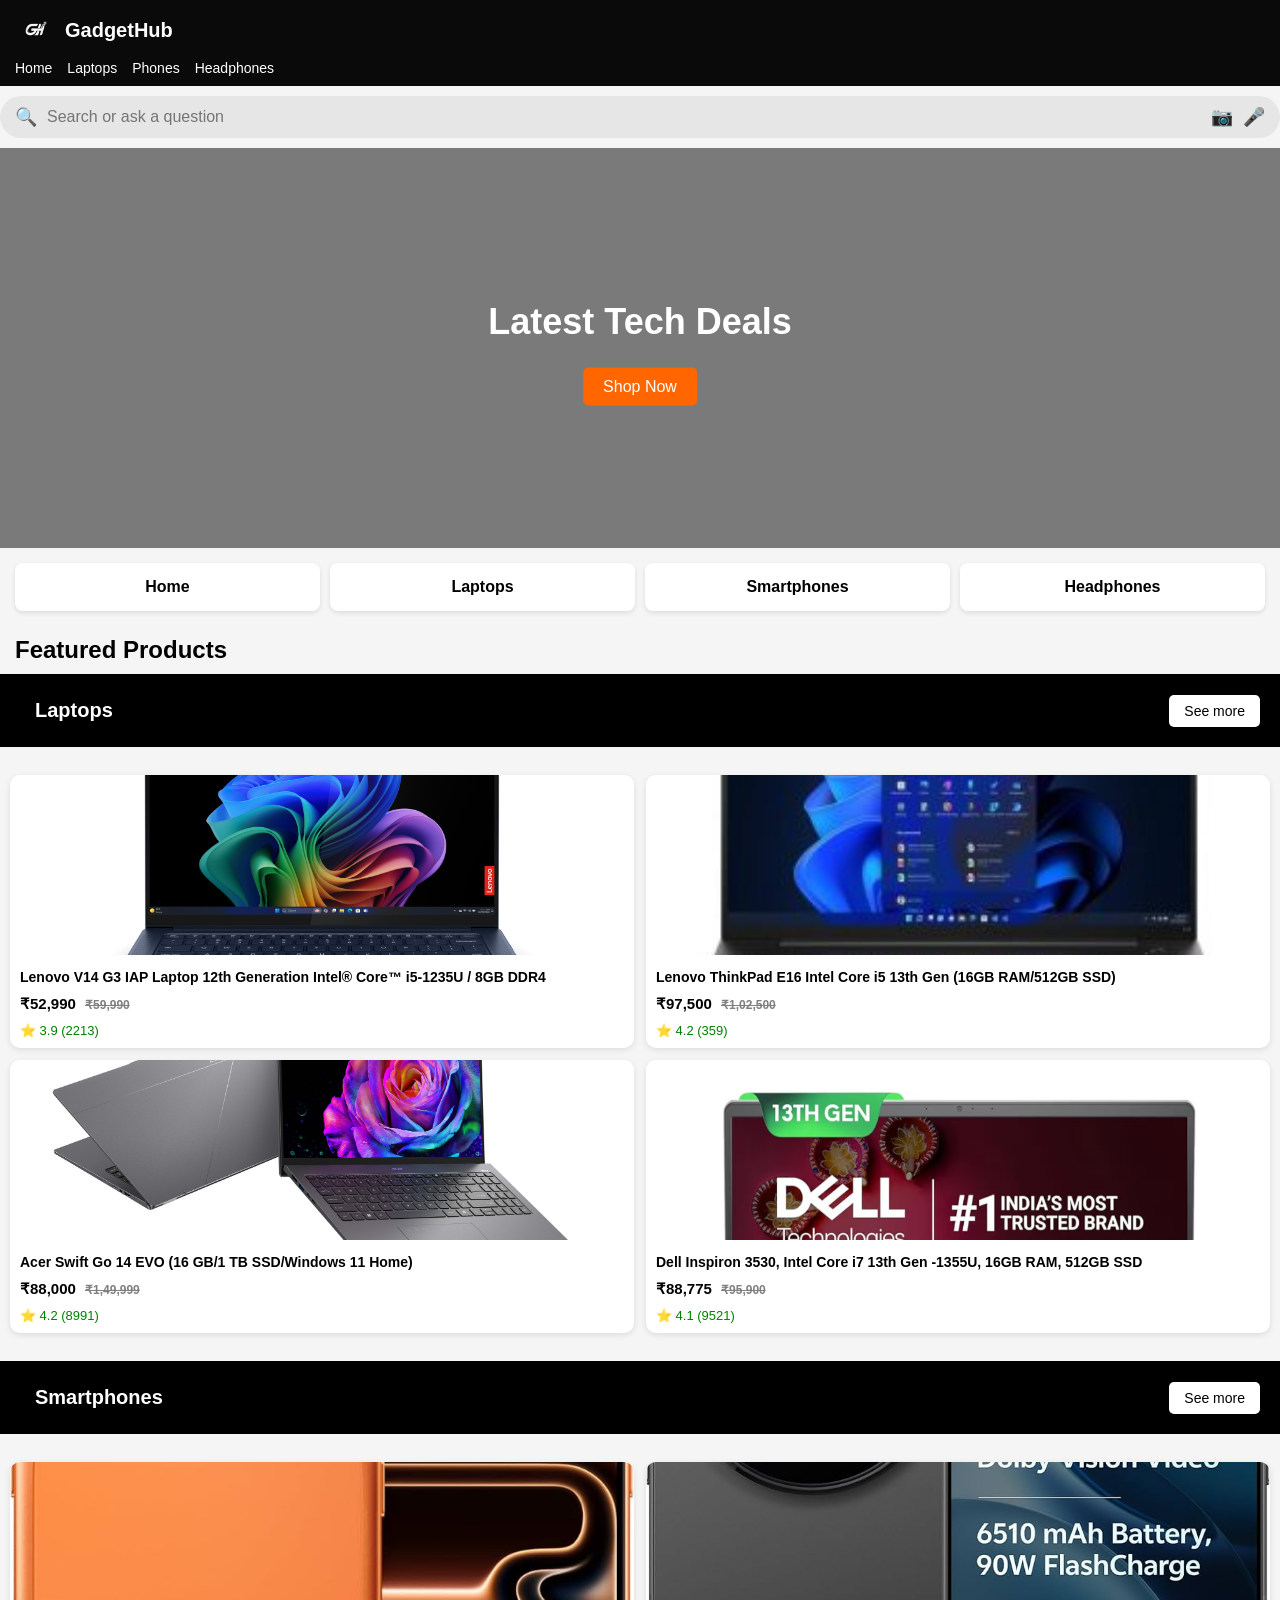
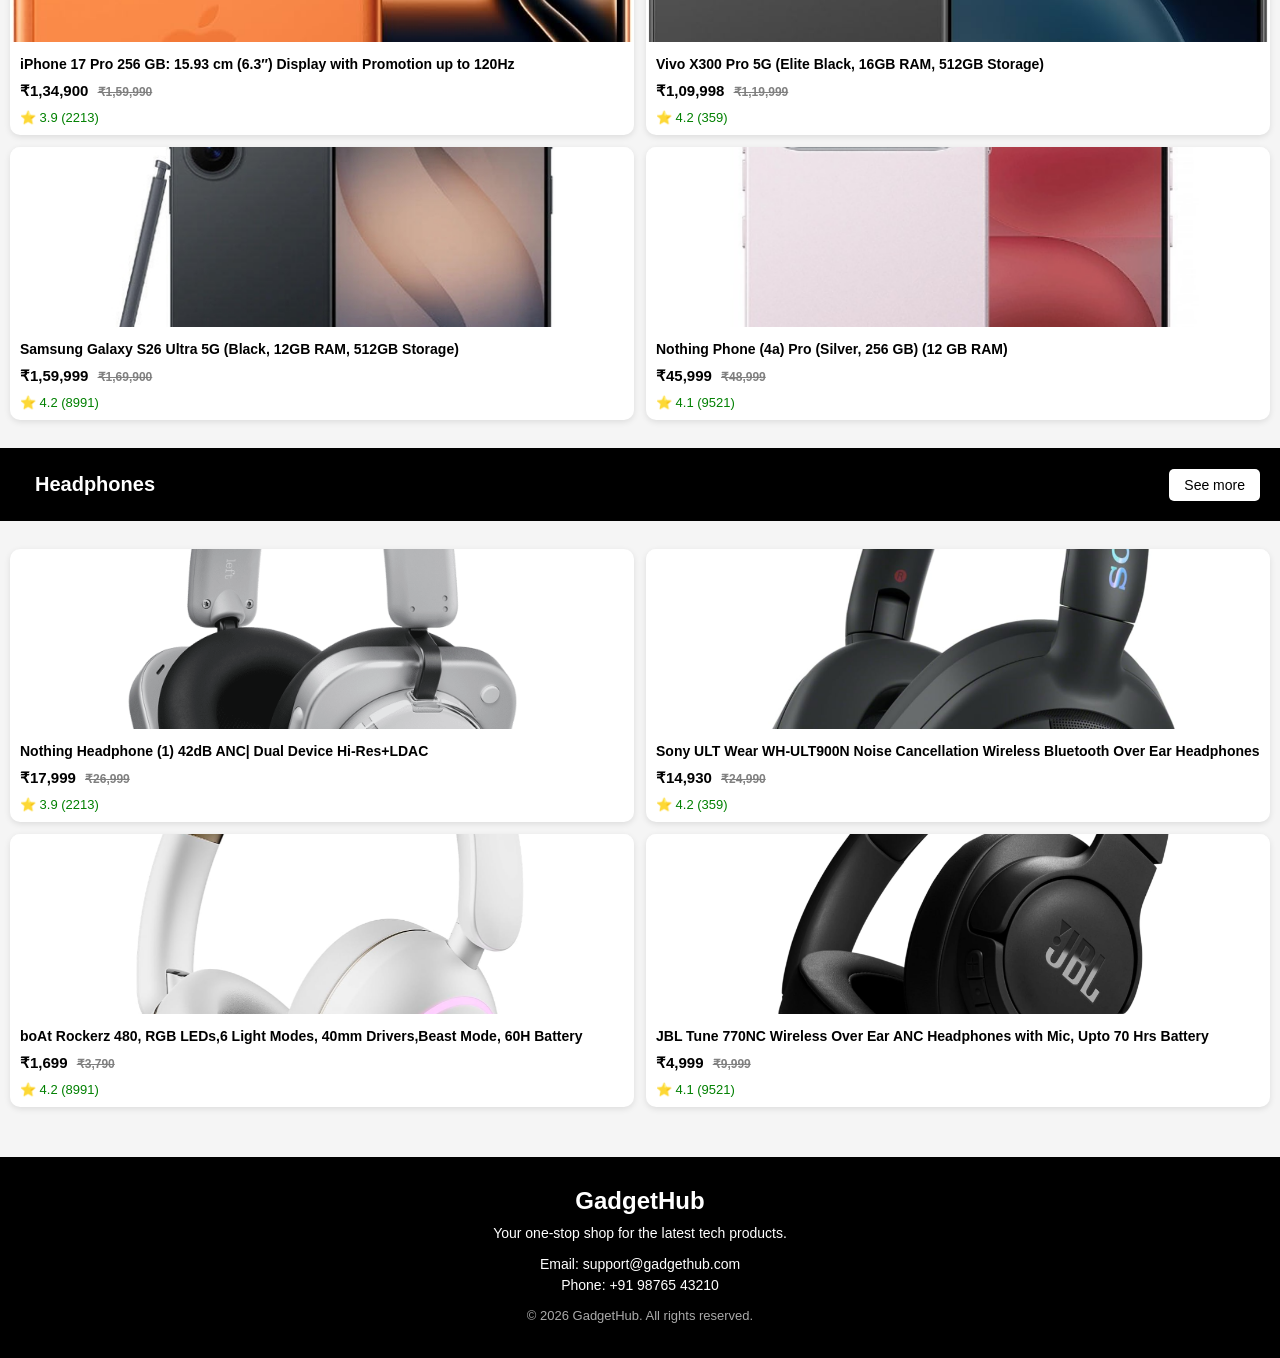
<file: index.html>
<!DOCTYPE html>
<html>
  <head>
    <meta charset="UTF-8">
    <meta name="viewpoint" content="width=device-width, initial-scale=1.0">
    <title>GadgetHub</title>
    <link rel="stylesheet" href="style.css">
  </head>
  <body>
  <header class="navbar">
    <div class="top-bar">
      <img src="images/logo.png" alt="logo">
      <h1>GadgetHub</h1>
    </div>
    <nav>
      <a href="index.html">Home</a>
      <a href="Lap.html">Laptops</a>
      <a href="Phones.html">Phones</a>
      <a href="hphones.html">Headphones</a>
    </nav>
  </header>
  <div class="search-wrapper">
    <div class="search-bar">
      <span class="icon">🔍</span>
      <input type="text" placeholder="Search or ask a question">
      <span class="icon">📷</span>
      <span class="icon">🎤</span>
    </div>
  </div>
  
  <section class="hero">
    <div class="slide"></div>
    <div class="slide"></div>
    <div class="slide"></div>
    <div class="slide"></div>
    <div class="slide"></div>
    <div class="slide"></div>
    <div class="slide"></div>
    <div class="slide"></div>
    <div class="slide"></div>

    <div class="hero-content">
      <h2>Latest Tech Deals</h2>
      <a href="products.html" class="btn">Shop Now</a>
    </div>
  </section>
  
  <section class="categories">
    <a href="index.html" class="card">Home</a>
    <a href="Lap.html" class="card">Laptops</a>
    <a href="Phones.html" class="card">Smartphones</a>
    <a href="hphones.html" class="card">Headphones</a>
  </section>
  
  <section class="sub_head">
    <h2>Featured Products</h2>
  </section>
  <section class="lap">
    <h3>Laptops</h3>
    <a href="Lap.html" class="see_more">See more</a>
  </section>
  <br>
  <div class="container">
    <a href="https://amzn.in/d/0fjQH7ly" class="card">
      <img src="images/lap1.png" alt="">
      <h3>Lenovo V14 G3 IAP Laptop 12th Generation Intel® Core™ i5-1235U / 8GB DDR4</h3>
      <p class="price">₹52,990 <span>₹59,990</span></p>
      <p class="rating">⭐ 3.9 (2213)</p>
    </a>

    <a href="https://amzn.in/d/07Qsqefi" class="card">
      <img src="images/lap2.jpg" alt="">
      <h3>Lenovo ThinkPad E16 Intel Core i5 13th Gen (16GB RAM/512GB SSD)</h3>
      <p class="price">₹97,500 <span>₹1,02,500</span></p>
      <p class="rating">⭐ 4.2 (359)</p>
    </a>

    <a href="https://dl.flipkart.com/s/!FYLQqNNNN" class="card">
      <img src="images/lap3.jpg" alt="">
      <h3>Acer Swift Go 14 EVO (16 GB/1 TB SSD/Windows 11 Home)</h3>
      <p class="price">₹88,000 <span>₹1,49,999</span></p>
      <p class="rating">⭐ 4.2 (8991)</p>
    </a>

    <a href="https://amzn.in/d/0hh07YW2" class="card">
      <img src="images/l1.png" alt="">
      <h3>Dell Inspiron 3530, Intel Core i7 13th Gen -1355U, 16GB RAM, 512GB SSD</h3>
      <p class="price">₹88,775 <span>₹95,900</span></p>
      <p class="rating">⭐ 4.1 (9521)</p>
    </a>

  </div>
  <br>
  <section class="phones">
    <h3>Smartphones</h3>
    <a href="Phones.html" class="see_more">See more</a>
  </section>
  <br>
  <div class="container">
    <a href="https://amzn.in/d/0elhKHAE" class="card">
      <img src="images/p2.jpg" alt="">
      <h3>iPhone 17 Pro 256 GB: 15.93 cm (6.3″) Display with Promotion up to 120Hz</h3>
      <p class="price">₹1,34,900 <span>₹1,59,990</span></p>
      <p class="rating">⭐ 3.9 (2213)</p>
    </a>

    <a href="https://amzn.in/d/0eO0C9sh" class="card">
      <img src="images/p1.jpg" alt="">
      <h3>Vivo X300 Pro 5G (Elite Black, 16GB RAM, 512GB Storage)</h3>
      <p class="price">₹1,09,998 <span>₹1,19,999</span></p>
      <p class="rating">⭐ 4.2 (359)</p>
    </a>

    <a href="https://amzn.in/d/0fQ9AL16" class="card">
      <img src="images/p3.jpeg" alt="">
      <h3>Samsung Galaxy S26 Ultra 5G (Black, 12GB RAM, 512GB Storage) </h3>
      <p class="price">₹1,59,999 <span>₹1,69,900</span></p>
      <p class="rating">⭐ 4.2 (8991)</p>
    </a>

    <a href="https://dl.flipkart.com/s/TOg7IIuuuN" class="card">
      <img src="images/p4.png" alt="">
      <h3>Nothing Phone (4a) Pro (Silver, 256 GB) (12 GB RAM)</h3>
      <p class="price">₹45,999 <span>₹48,999</span></p>
      <p class="rating">⭐ 4.1 (9521)</p>
    </a>

  </div>
  <br>
  <section class="headphones">
    <h3>Headphones</h3>
    <a href="hphones.html" class="see_more">See more</a>
  </section>
  <br>
  <div class="container">
    <a href="https://dl.flipkart.com/s/InLp1YNNNN" class="card">
      <img src="images/h1.png" alt="">
      <h3>Nothing Headphone (1) 42dB ANC| Dual Device Hi-Res+LDAC</h3>
      <p class="price">₹17,999 <span>₹26,999</span></p>
      <p class="rating">⭐ 3.9 (2213)</p>
    </a>

    <a href="https://amzn.in/d/0iYgbrPZ" class="card">
      <img src="images/h2.png" alt="">
      <h3>Sony ULT Wear WH-ULT900N Noise Cancellation Wireless Bluetooth Over Ear Headphones </h3>
      <p class="price">₹14,930 <span>₹24,990</span></p>
      <p class="rating">⭐ 4.2 (359)</p>
    </a>

    <a href="https://amzn.in/d/00sa8qSG" class="card">
      <img src="images/h3.png" alt="">
      <h3>boAt Rockerz 480, RGB LEDs,6 Light Modes, 40mm Drivers,Beast Mode, 60H Battery</h3>
      <p class="price">₹1,699 <span>₹3,790</span></p>
      <p class="rating">⭐ 4.2 (8991)</p>
    </a>

    <a href="https://amzn.in/d/0ebWjvim" class="card">
      <img src="images/h4.png" alt="">
      <h3>JBL Tune 770NC Wireless Over Ear ANC Headphones with Mic, Upto 70 Hrs Battery</h3>
      <p class="price">₹4,999 <span>₹9,999</span></p>
      <p class="rating">⭐ 4.1 (9521)</p>
    </a>

  </div>
  
    <footer class="footer">
      <div class="footer-content">
        <h2>GadgetHub</h2>
        <p>Your one-stop shop for the latest tech products.</p>

        <div class="contact">
          <p>Email: support@gadgethub.com</p>
          <p>Phone: +91 98765 43210</p>
        </div>

        <p class="copyright">© 2026 GadgetHub. All rights reserved.
        </p>
      </div>
    </footer>
  
  </body>
  
</html>
</file>
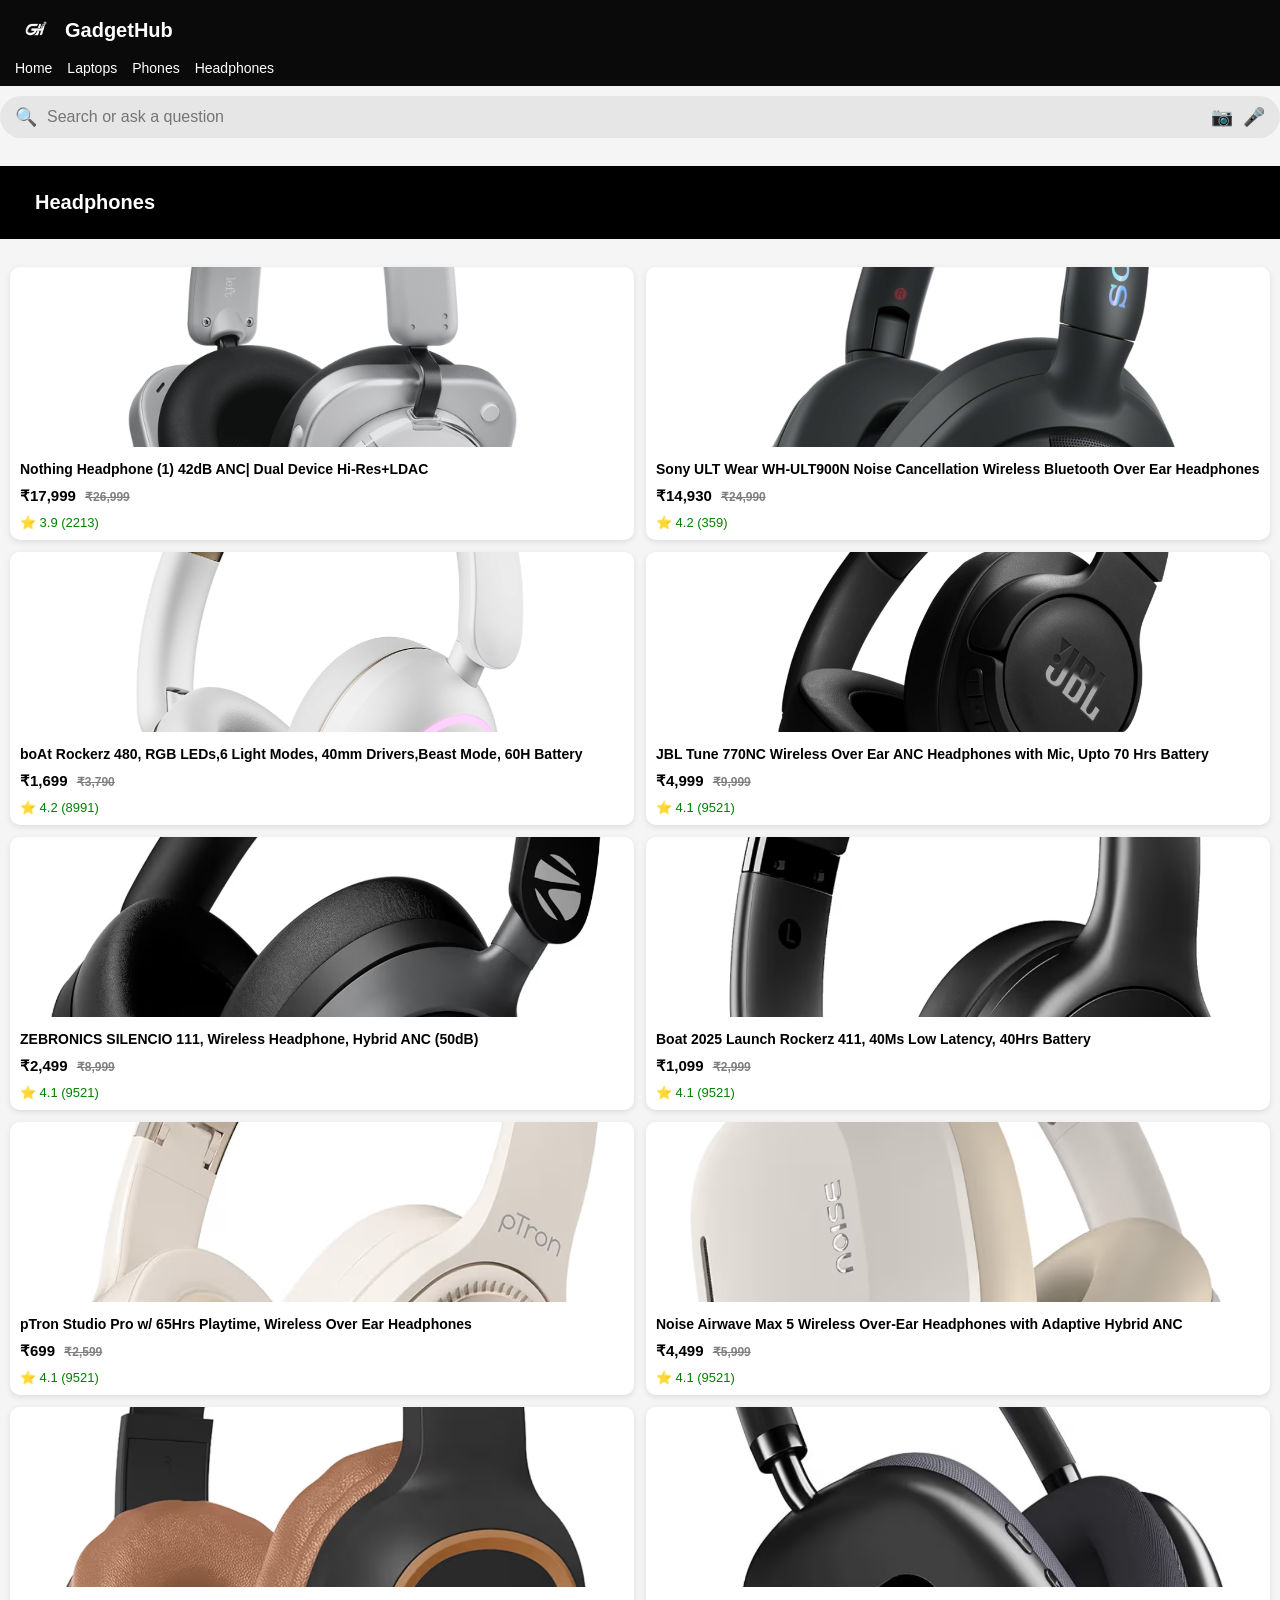
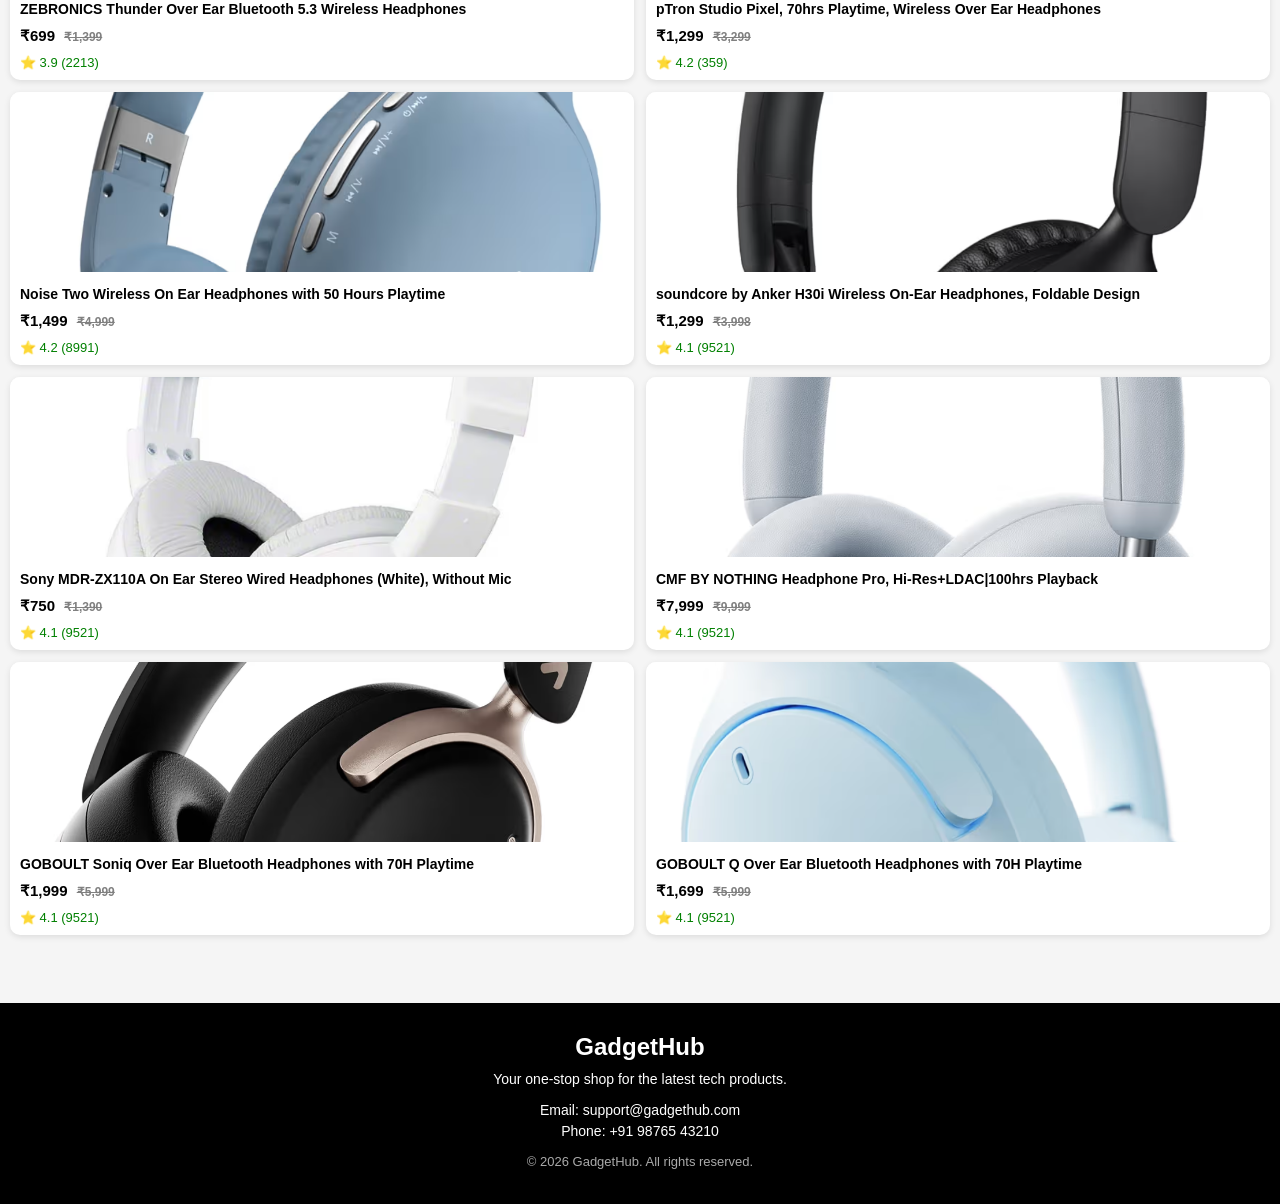
<file: hphones.html>
<!DOCTYPE html>
<html>
  <head>
    <meta charset="UTF-8">
    <meta name="viewpoint" content="width=device-width, initial-scale=1.0">
    <title>GadgetHub</title>
    <link rel="stylesheet" href="style.css">
  </head>
  <body>
  <header class="navbar">
    <div class="top-bar">
      <img src="images/logo.png" alt="logo">
      <h1>GadgetHub</h1>
    </div>
    <nav>
      <a href="index.html">Home</a>
      <a href="Lap.html">Laptops</a>
      <a href="Phones.html">Phones</a>
      <a href="hphones.html">Headphones</a>
    </nav>
  </header>
  <div class="search-wrapper">
    <div class="search-bar">
      <span class="icon">🔍</span>
      <input type="text" placeholder="Search or ask a question">
      <span class="icon">📷</span>
      <span class="icon">🎤</span>
    </div>
  </div>
  <br>
  <section class="lap">
    <h3>Headphones</h3>
  </section>
  <br>
  <div class="container">
    <a href="https://dl.flipkart.com/s/InLp1YNNNN" class="card">
      <img src="images/h1.png" alt="">
      <h3>Nothing Headphone (1) 42dB ANC| Dual Device Hi-Res+LDAC</h3>
      <p class="price">₹17,999 <span>₹26,999</span></p>
      <p class="rating">⭐ 3.9 (2213)</p>
    </a>

    <a href="https://amzn.in/d/0iYgbrPZ" class="card">
      <img src="images/h2.png" alt="">
      <h3>Sony ULT Wear WH-ULT900N Noise Cancellation Wireless Bluetooth Over Ear Headphones </h3>
      <p class="price">₹14,930 <span>₹24,990</span></p>
      <p class="rating">⭐ 4.2 (359)</p>
    </a>

    <a href="https://amzn.in/d/00sa8qSG" class="card">
      <img src="images/h3.png" alt="">
      <h3>boAt Rockerz 480, RGB LEDs,6 Light Modes, 40mm Drivers,Beast Mode, 60H Battery</h3>
      <p class="price">₹1,699 <span>₹3,790</span></p>
      <p class="rating">⭐ 4.2 (8991)</p>
    </a>

    <a href="https://amzn.in/d/0ebWjvim" class="card">
      <img src="images/h4.png" alt="">
      <h3>JBL Tune 770NC Wireless Over Ear ANC Headphones with Mic, Upto 70 Hrs Battery</h3>
      <p class="price">₹4,999 <span>₹9,999</span></p>
      <p class="rating">⭐ 4.1 (9521)</p>
    </a>
    
    <a href="https://amzn.in/d/0aN2cgRt" class="card">
      <img src="images/h5.png" alt="">
      <h3>ZEBRONICS SILENCIO 111, Wireless Headphone, Hybrid ANC (50dB)</h3>
      <p class="price">₹2,499 <span>₹8,999</span></p>
      <p class="rating">⭐ 4.1 (9521)</p>
    </a>
    
    <a href="https://amzn.in/d/0ee79Uye" class="card">
      <img src="images/h6.png" alt="">
      <h3>Boat 2025 Launch Rockerz 411, 40Ms Low Latency, 40Hrs Battery</h3>
      <p class="price">₹1,099 <span>₹2,999</span></p>
      <p class="rating">⭐ 4.1 (9521)</p>
    </a>
    
    <a href="https://amzn.in/d/0f0lTDDI" class="card">
      <img src="images/h7.png" alt="">
      <h3>pTron Studio Pro w/ 65Hrs Playtime, Wireless Over Ear Headphones</h3>
      <p class="price">₹699 <span>₹2,599</span></p>
      <p class="rating">⭐ 4.1 (9521)</p>
    </a>
    
    <a href="https://amzn.in/d/0imuKUgX" class="card">
      <img src="images/h8.png" alt="">
      <h3>Noise Airwave Max 5 Wireless Over-Ear Headphones with Adaptive Hybrid ANC</h3>
      <p class="price">₹4,499 <span>₹5,999</span></p>
      <p class="rating">⭐ 4.1 (9521)</p>
    </a>
    
    <a href="https://amzn.in/d/0j7NkLdL" class="card">
      <img src="images/h9.png" alt="">
      <h3>ZEBRONICS Thunder Over Ear Bluetooth 5.3 Wireless Headphones </h3>
      <p class="price">₹699 <span>₹1,399</span></p>
      <p class="rating">⭐ 3.9 (2213)</p>
    </a>

    <a href="https://amzn.in/d/03QUDl3s" class="card">
      <img src="images/h10.png" alt="">
      <h3>pTron Studio Pixel, 70hrs Playtime, Wireless Over Ear Headphones</h3>
      <p class="price">₹1,299 <span>₹3,299</span></p>
      <p class="rating">⭐ 4.2 (359)</p>
    </a>

    <a href="https://amzn.in/d/09NGCe3c" class="card">
      <img src="images/h11.png" alt="">
      <h3>Noise Two Wireless On Ear Headphones with 50 Hours Playtime</h3>
      <p class="price">₹1,499 <span>₹4,999</span></p>
      <p class="rating">⭐ 4.2 (8991)</p>
    </a>

    <a href="https://amzn.in/d/09EQmXiZ" class="card">
      <img src="images/h12.png" alt="">
      <h3>soundcore by Anker H30i Wireless On-Ear Headphones, Foldable Design</h3>
      <p class="price">₹1,299 <span>₹3,998</span></p>
      <p class="rating">⭐ 4.1 (9521)</p>
    </a>
    
    <a href="https://amzn.in/d/04qWmv3U" class="card">
      <img src="images/h13.png" alt="">
      <h3>Sony MDR-ZX110A On Ear Stereo Wired Headphones (White), Without Mic</h3>
      <p class="price">₹750 <span>₹1,390</span></p>
      <p class="rating">⭐ 4.1 (9521)</p>
    </a>
    
    <a href="https://amzn.in/d/01koR1TC" class="card">
      <img src="images/h14.png" alt="">
      <h3>CMF BY NOTHING Headphone Pro, Hi-Res+LDAC|100hrs Playback</h3>
      <p class="price">₹7,999 <span>₹9,999</span></p>
      <p class="rating">⭐ 4.1 (9521)</p>
    </a>
    
    <a href="https://amzn.in/d/0aGpU3lr" class="card">
      <img src="images/h15.png" alt="">
      <h3>GOBOULT Soniq Over Ear Bluetooth Headphones with 70H Playtime</h3>
      <p class="price">₹1,999 <span>₹5,999</span></p>
      <p class="rating">⭐ 4.1 (9521)</p>
    </a>
    
    <a href="https://amzn.in/d/07O27MwJ" class="card">
      <img src="images/h16.png" alt="">
      <h3>GOBOULT Q Over Ear Bluetooth Headphones with 70H Playtime</h3>
      <p class="price">₹1,699 <span>₹5,999</span></p>
      <p class="rating">⭐ 4.1 (9521)</p>
    </a>

  </div>
  <br>
  
  <footer class="footer">
    <div class="footer-content">
      <h2>GadgetHub</h2>
      <p>Your one-stop shop for the latest tech products.</p>

      <div class="contact">
        <p>Email: support@gadgethub.com</p>
        <p>Phone: +91 98765 43210</p>
      </div>

      <p class="copyright">© 2026 GadgetHub. All rights reserved.
      </p>
    </div>
  </footer>
  </body>
</html>
</file>
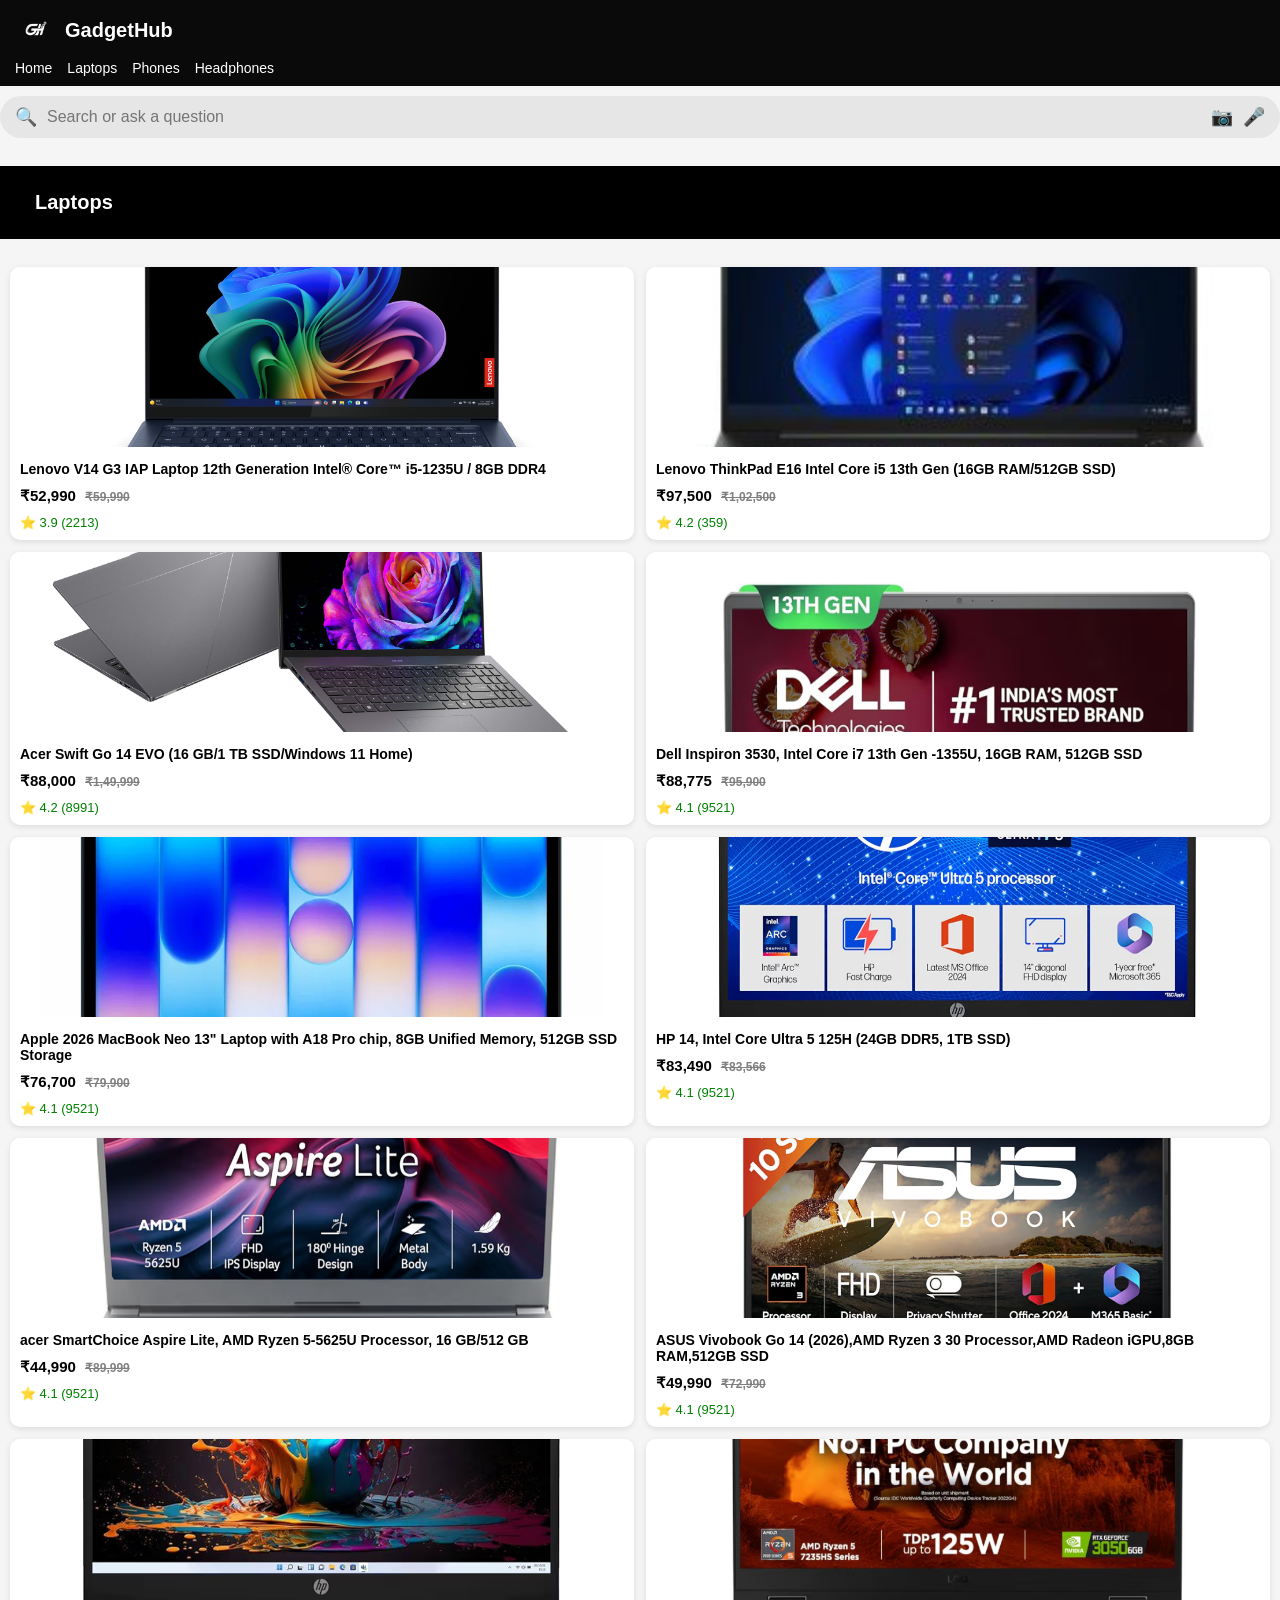
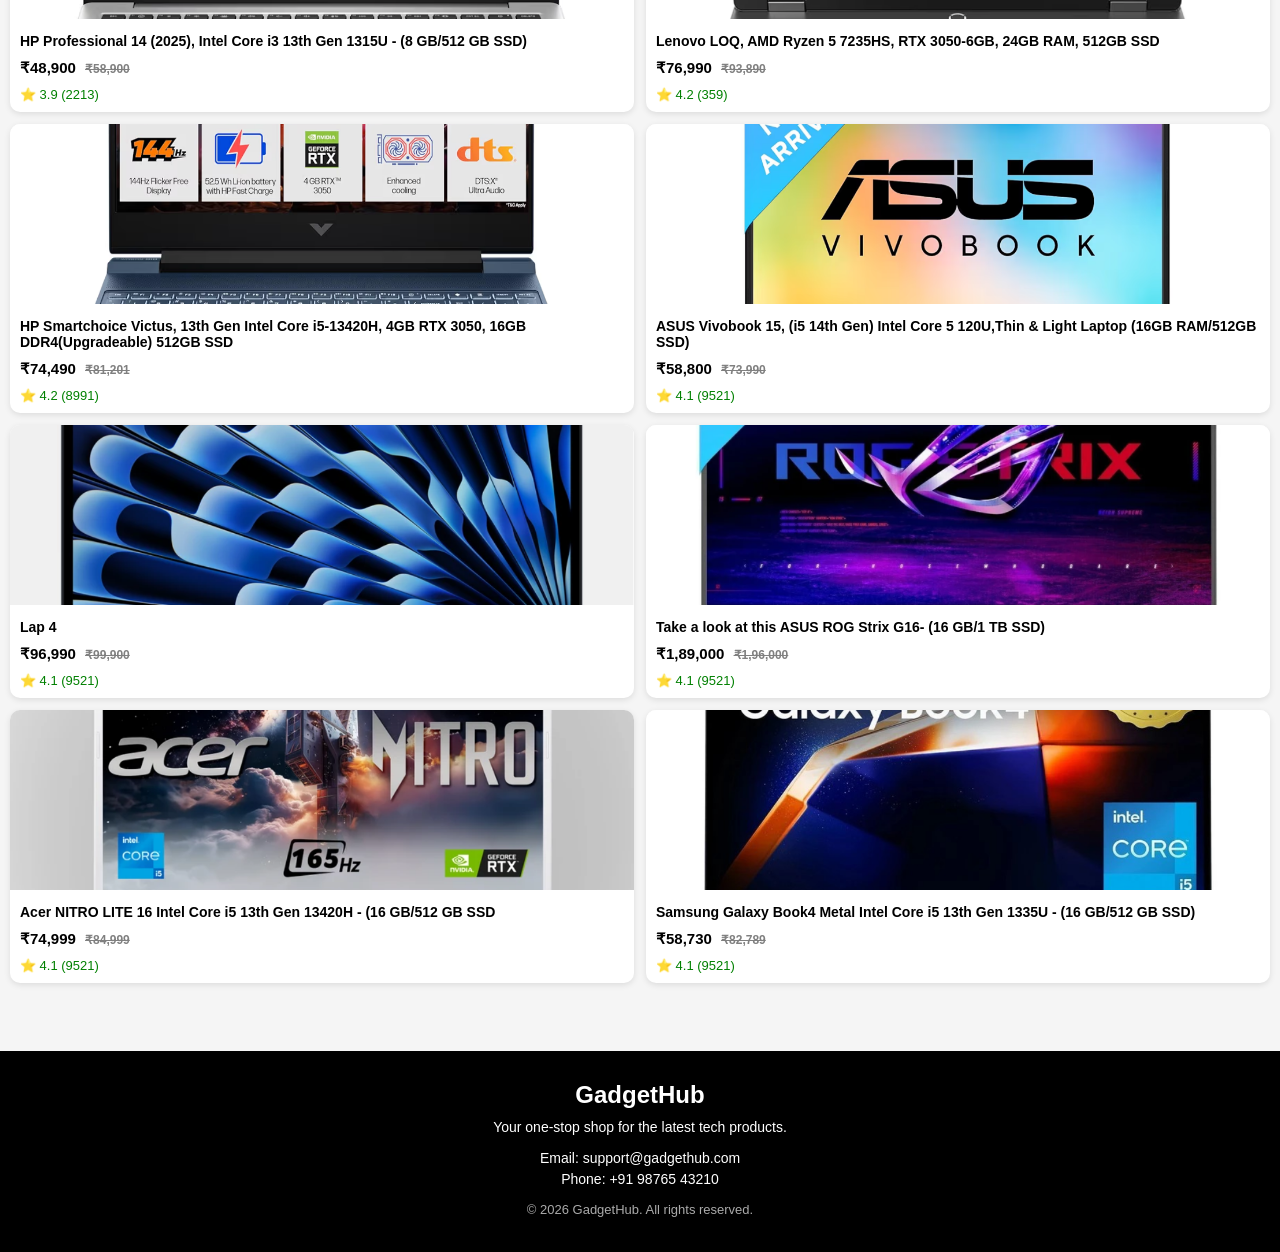
<file: Lap.html>
<!DOCTYPE html>
<html>
  <head>
    <meta charset="UTF-8">
    <meta name="viewpoint" content="width=device-width, initial-scale=1.0">
    <title>GadgetHub</title>
    <link rel="stylesheet" href="style.css">
  </head>
  <body>
  <header class="navbar">
    <div class="top-bar">
      <img src="images/logo.png" alt="logo">
      <h1>GadgetHub</h1>
    </div>
    <nav>
      <a href="index.html">Home</a>
      <a href="Lap.html">Laptops</a>
      <a href="Phones.html">Phones</a>
      <a href="hphones.html">Headphones</a>
    </nav>
  </header>
  <div class="search-wrapper">
    <div class="search-bar">
      <span class="icon">🔍</span>
      <input type="text" placeholder="Search or ask a question">
      <span class="icon">📷</span>
      <span class="icon">🎤</span>
    </div>
  </div>
  <br>
  <section class="lap">
    <h3>Laptops</h3>
  </section>
  <br>
  <div class="container">
    <a href="https://amzn.in/d/0fjQH7ly" class="card">
      <img src="images/lap1.png" alt="">
      <h3>Lenovo V14 G3 IAP Laptop 12th Generation Intel® Core™ i5-1235U / 8GB DDR4</h3>
      <p class="price">₹52,990 <span>₹59,990</span></p>
      <p class="rating">⭐ 3.9 (2213)</p>
    </a>

    <a href="https://amzn.in/d/07Qsqefi" class="card">
      <img src="images/lap2.jpg" alt="">
      <h3>Lenovo ThinkPad E16 Intel Core i5 13th Gen (16GB RAM/512GB SSD)</h3>
      <p class="price">₹97,500 <span>₹1,02,500</span></p>
      <p class="rating">⭐ 4.2 (359)</p>
    </a>

    <a href="https://dl.flipkart.com/s/!FYLQqNNNN" class="card">
      <img src="images/lap3.jpg" alt="">
      <h3>Acer Swift Go 14 EVO (16 GB/1 TB SSD/Windows 11 Home)</h3>
      <p class="price">₹88,000 <span>₹1,49,999</span></p>
      <p class="rating">⭐ 4.2 (8991)</p>
    </a>

    <a href="https://amzn.in/d/0hh07YW2" class="card">
      <img src="images/l1.png" alt="">
      <h3>Dell Inspiron 3530, Intel Core i7 13th Gen -1355U, 16GB RAM, 512GB SSD</h3>
      <p class="price">₹88,775 <span>₹95,900</span></p>
      <p class="rating">⭐ 4.1 (9521)</p>
    </a>
    
    <a href="https://amzn.in/d/0d0aIjY1" class="card">
      <img src="images/l5.png" alt="">
      <h3>Apple 2026 MacBook Neo 13" Laptop with A18 Pro chip, 8GB Unified Memory, 512GB SSD Storage</h3>
      <p class="price">₹76,700 <span>₹79,900</span></p>
      <p class="rating">⭐ 4.1 (9521)</p>
    </a>
    
    <a href="https://amzn.in/d/0hWLl6ig" class="card">
      <img src="images/l6.png" alt="">
      <h3>HP 14, Intel Core Ultra 5 125H (24GB DDR5, 1TB SSD)</h3>
      <p class="price">₹83,490 <span>₹83,566</span></p>
      <p class="rating">⭐ 4.1 (9521)</p>
    </a>
    
    <a href="https://amzn.in/d/0hzXunEj" class="card">
      <img src="images/l7.png" alt="">
      <h3>acer SmartChoice Aspire Lite, AMD Ryzen 5-5625U Processor, 16 GB/512 GB</h3>
      <p class="price">₹44,990 <span>₹89,999</span></p>
      <p class="rating">⭐ 4.1 (9521)</p>
    </a>
    
    <a href="https://amzn.in/d/016FVAW8" class="card">
      <img src="images/l8.png" alt="">
      <h3>ASUS Vivobook Go 14 (2026),AMD Ryzen 3 30 Processor,AMD Radeon iGPU,8GB RAM,512GB SSD</h3>
      <p class="price">₹49,990 <span>₹72,990</span></p>
      <p class="rating">⭐ 4.1 (9521)</p>
    </a>
    
    <a href="https://amzn.in/d/00a3xeCL" class="card">
      <img src="images/l9.png" alt="">
      <h3>HP Professional 14 (2025), Intel Core i3 13th Gen 1315U - (8 GB/512 GB SSD)</h3>
      <p class="price">₹48,900 <span>₹58,900</span></p>
      <p class="rating">⭐ 3.9 (2213)</p>
    </a>

    <a href="https://amzn.in/d/0h6NV3wX" class="card">
      <img src="images/l10.png" alt="">
      <h3>Lenovo LOQ, AMD Ryzen 5 7235HS, RTX 3050-6GB, 24GB RAM, 512GB SSD</h3>
      <p class="price">₹76,990 <span>₹93,890</span></p>
      <p class="rating">⭐ 4.2 (359)</p>
    </a>

    <a href="https://amzn.in/d/0fk2bWqv" class="card">
      <img src="images/l11.png" alt="">
      <h3>HP Smartchoice Victus, 13th Gen Intel Core i5-13420H, 4GB RTX 3050, 16GB DDR4(Upgradeable) 512GB SSD</h3>
      <p class="price">₹74,490 <span>₹81,201</span></p>
      <p class="rating">⭐ 4.2 (8991)</p>
    </a>

    <a href="https://amzn.in/d/049f9U3j" class="card">
      <img src="images/l12.png" alt="">
      <h3>ASUS Vivobook 15, (i5 14th Gen) Intel Core 5 120U,Thin & Light Laptop (16GB RAM/512GB SSD)</h3>
      <p class="price">₹58,800 <span>₹73,990</span></p>
      <p class="rating">⭐ 4.1 (9521)</p>
    </a>
    
    <a href="https://dl.flipkart.com/s/I6isTgNNNN" class="card">
      <img src="images/l13.png" alt="">
      <h3>Lap 4</h3>
      <p class="price">₹96,990 <span>₹99,900</span></p>
      <p class="rating">⭐ 4.1 (9521)</p>
    </a>
    
    <a href="https://dl.flipkart.com/dl/asus-rog-strix-g16-90whr-battery-intel-hx-series-core-i7-13th-gen-13650hx-16-gb-1-tb-ssd-windows-11-home-6-gb-graphics-nvidia-geforce-rtx-4050-165-hz-140-tgp-g614ju-n3200ws-gaming-laptop/p/itm8c3acca540452?pid=COMGPFPCQW8GCUF7&_refId=&_appId=CL" class="card">
      <img src="images/l14.png" alt="">
      <h3>Take a look at this ASUS ROG Strix G16- (16 GB/1 TB SSD)</h3>
      <p class="price">₹1,89,000 <span>₹1,96,000</span></p>
      <p class="rating">⭐ 4.1 (9521)</p>
    </a>
    
    <a href="https://dl.flipkart.com/dl/acer-nitro-lite-16-intel-core-i5-13th-gen-13420h-16-gb-512-gb-ssd-windows-11-home-6-graphics-nvidia-geforce-rtx-3050-nl16-71g-gaming-laptop/p/itm43c6049515309?pid=COMHDFTZNV9NKCNE&_refId=&_appId=CL" class="card">
      <img src="images/l15.png" alt="">
      <h3>Acer NITRO LITE 16 Intel Core i5 13th Gen 13420H - (16 GB/512 GB SSD</h3>
      <p class="price">₹74,999 <span>₹84,999</span></p>
      <p class="rating">⭐ 4.1 (9521)</p>
    </a>
    
    <a href="https://dl.flipkart.com/dl/samsung-galaxy-book4-metal-intel-core-i5-13th-gen-1335u-16-gb-512-gb-ssd-windows-11-home-np750xgj-thin-light-laptop/p/itm1df5212efb9fc?pid=COMGZUYDGFJGHZR4&_refId=&_appId=CL" class="card">
      <img src="images/l16.png" alt="">
      <h3>Samsung Galaxy Book4 Metal Intel Core i5 13th Gen 1335U - (16 GB/512 GB SSD)</h3>
      <p class="price">₹58,730 <span>₹82,789</span></p>
      <p class="rating">⭐ 4.1 (9521)</p>
    </a>

  </div>
  <br>
  
  <footer class="footer">
    <div class="footer-content">
      <h2>GadgetHub</h2>
      <p>Your one-stop shop for the latest tech products.</p>

      <div class="contact">
        <p>Email: support@gadgethub.com</p>
        <p>Phone: +91 98765 43210</p>
      </div>

      <p class="copyright">© 2026 GadgetHub. All rights reserved.
      </p>
    </div>
  </footer>
  </body>
</html>
</file>
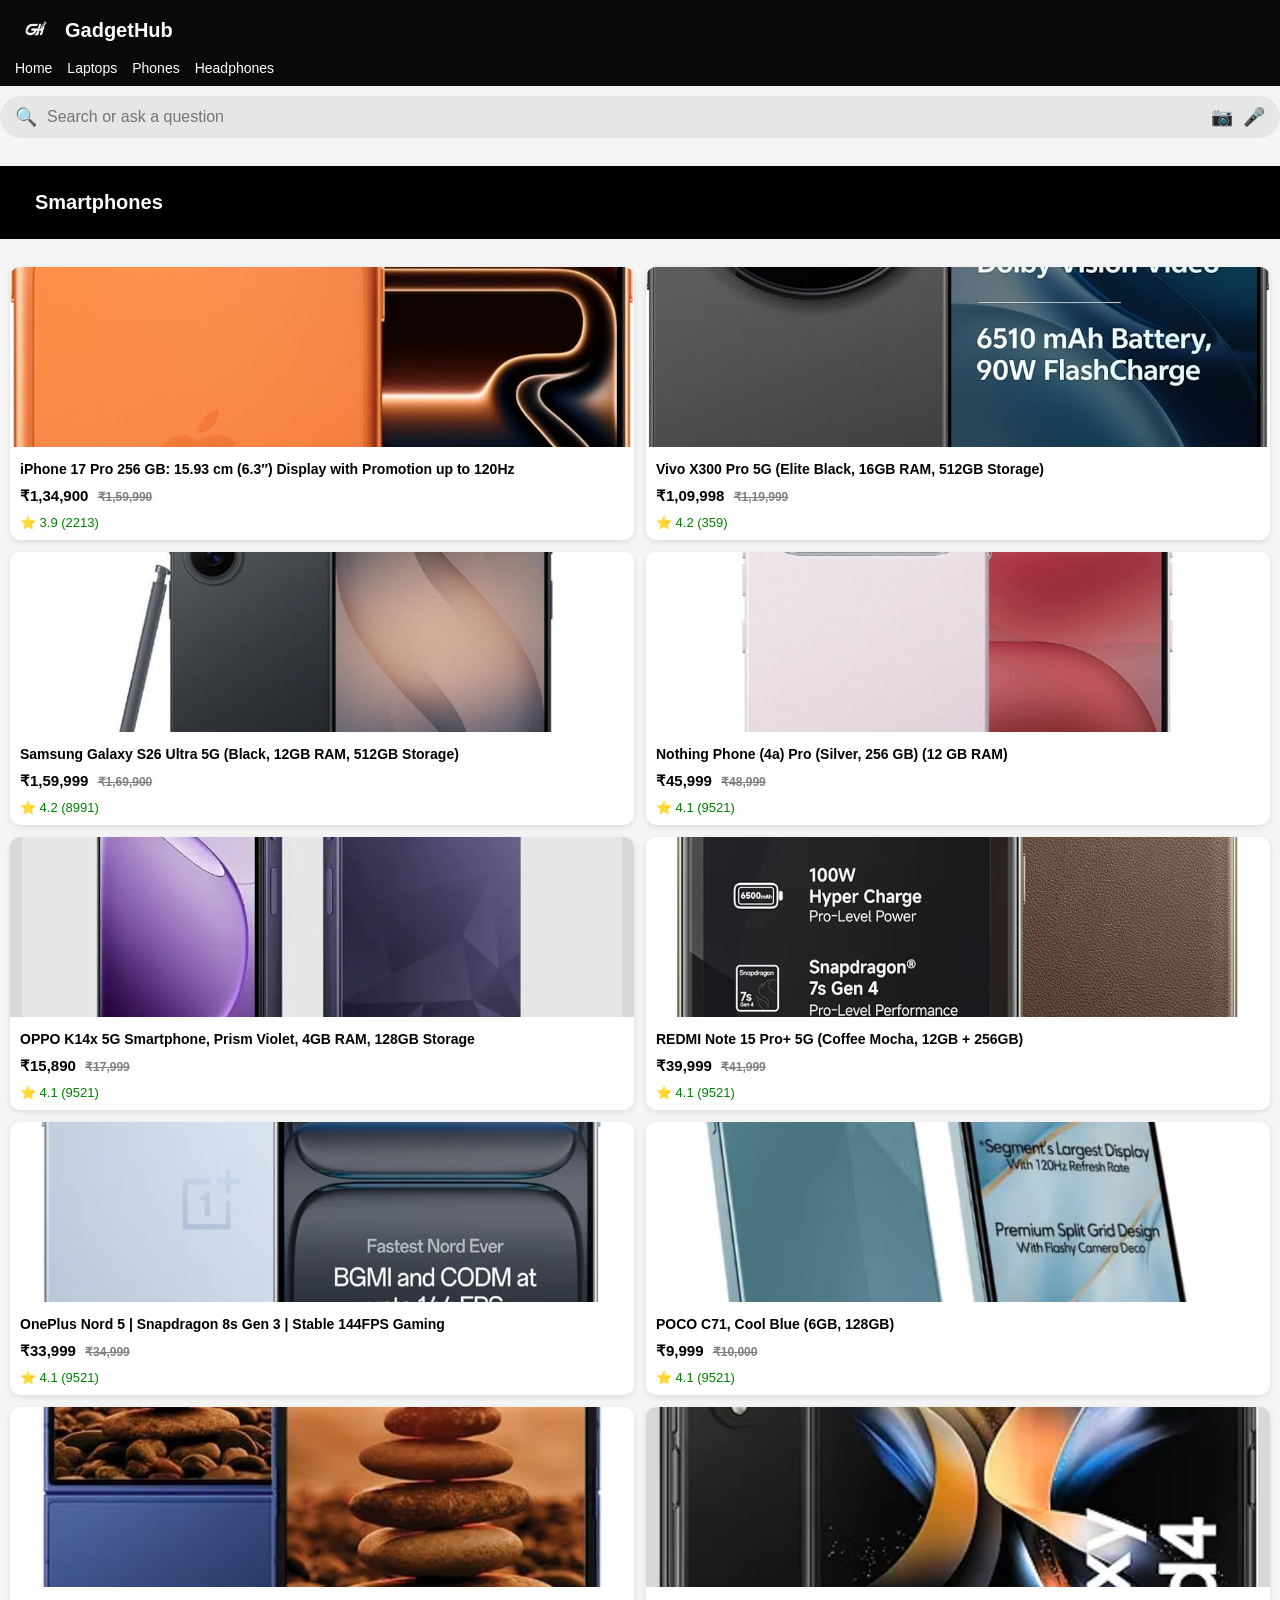
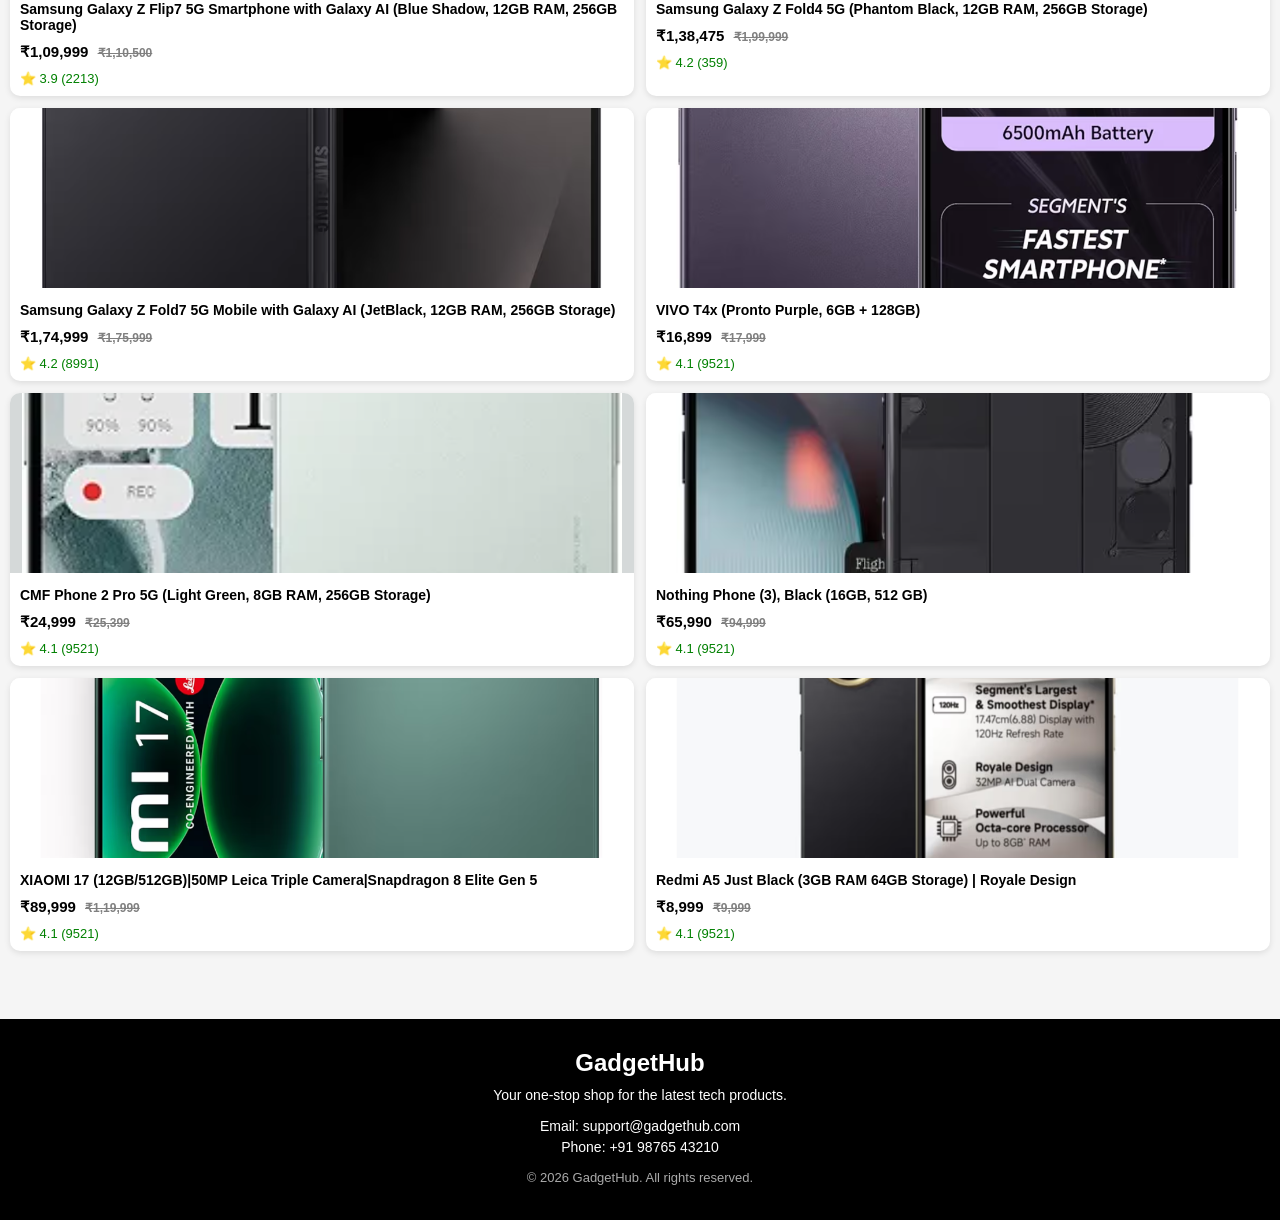
<file: Phones.html>
<!DOCTYPE html>
<html>
  <head>
    <meta charset="UTF-8">
    <meta name="viewpoint" content="width=device-width, initial-scale=1.0">
    <title>GadgetHub</title>
    <link rel="stylesheet" href="style.css">
  </head>
  <body>
  <header class="navbar">
    <div class="top-bar">
      <img src="images/logo.png" alt="logo">
      <h1>GadgetHub</h1>
    </div>
    <nav>
      <a href="index.html">Home</a>
      <a href="Lap.html">Laptops</a>
      <a href="Phones.html">Phones</a>
      <a href="hphones.html">Headphones</a>
    </nav>
  </header>
  <div class="search-wrapper">
    <div class="search-bar">
      <span class="icon">🔍</span>
      <input type="text" placeholder="Search or ask a question">
      <span class="icon">📷</span>
      <span class="icon">🎤</span>
    </div>
  </div>
  <br>
  <section class="lap">
    <h3>Smartphones</h3>
  </section>
  <br>
  <div class="container">
    <a href="https://amzn.in/d/0elhKHAE" class="card">
      <img src="images/p2.jpg" alt="">
      <h3>iPhone 17 Pro 256 GB: 15.93 cm (6.3″) Display with Promotion up to 120Hz</h3>
      <p class="price">₹1,34,900 <span>₹1,59,990</span></p>
      <p class="rating">⭐ 3.9 (2213)</p>
    </a>

    <a href="https://amzn.in/d/0eO0C9sh" class="card">
      <img src="images/p1.jpg" alt="">
      <h3>Vivo X300 Pro 5G (Elite Black, 16GB RAM, 512GB Storage)</h3>
      <p class="price">₹1,09,998 <span>₹1,19,999</span></p>
      <p class="rating">⭐ 4.2 (359)</p>
    </a>

    <a href="https://amzn.in/d/0fQ9AL16" class="card">
      <img src="images/p3.jpeg" alt="">
      <h3>Samsung Galaxy S26 Ultra 5G (Black, 12GB RAM, 512GB Storage) </h3>
      <p class="price">₹1,59,999 <span>₹1,69,900</span></p>
      <p class="rating">⭐ 4.2 (8991)</p>
    </a>

    <a href="https://dl.flipkart.com/s/TOg7IIuuuN" class="card">
      <img src="images/p4.png" alt="">
      <h3>Nothing Phone (4a) Pro (Silver, 256 GB) (12 GB RAM)</h3>
      <p class="price">₹45,999 <span>₹48,999</span></p>
      <p class="rating">⭐ 4.1 (9521)</p>
    </a>
    
    <a href="https://amzn.in/d/060PmOe6" class="card">
      <img src="images/p5.png" alt="">
      <h3>OPPO K14x 5G Smartphone, Prism Violet, 4GB RAM, 128GB Storage</h3>
      <p class="price">₹15,890 <span>₹17,999</span></p>
      <p class="rating">⭐ 4.1 (9521)</p>
    </a>
    
    <a href="https://amzn.in/d/0ijUn44R" class="card">
      <img src="images/p6.png" alt="">
      <h3>REDMI Note 15 Pro+ 5G (Coffee Mocha, 12GB + 256GB)</h3>
      <p class="price">₹39,999 <span>₹41,999</span></p>
      <p class="rating">⭐ 4.1 (9521)</p>
    </a>
    
    <a href="https://amzn.in/d/0h8c1axL" class="card">
      <img src="images/p7.png" alt="">
      <h3>OnePlus Nord 5 | Snapdragon 8s Gen 3 | Stable 144FPS Gaming </h3>
      <p class="price">₹33,999 <span>₹34,999</span></p>
      <p class="rating">⭐ 4.1 (9521)</p>
    </a>
    
    <a href="https://amzn.in/d/0bYIkvKf" class="card">
      <img src="images/p8.png" alt="">
      <h3>POCO C71, Cool Blue (6GB, 128GB)</h3>
      <p class="price">₹9,999 <span>₹10,000</span></p>
      <p class="rating">⭐ 4.1 (9521)</p>
    </a>
    
    <a href="https://amzn.in/d/067odqmh" class="card">
      <img src="images/p9.png" alt="">
      <h3>Samsung Galaxy Z Flip7 5G Smartphone with Galaxy AI (Blue Shadow, 12GB RAM, 256GB Storage)</h3>
      <p class="price">₹1,09,999 <span>₹1,10,500</span></p>
      <p class="rating">⭐ 3.9 (2213)</p>
    </a>

    <a href="https://amzn.in/d/0cLpQUNv" class="card">
      <img src="images/p10.png" alt="">
      <h3>Samsung Galaxy Z Fold4 5G (Phantom Black, 12GB RAM, 256GB Storage) </h3>
      <p class="price">₹1,38,475 <span>₹1,99,999</span></p>
      <p class="rating">⭐ 4.2 (359)</p>
    </a>

    <a href="https://amzn.in/d/0gtifBTQ" class="card">
      <img src="images/p11.png" alt="">
      <h3>Samsung Galaxy Z Fold7 5G Mobile with Galaxy AI (JetBlack, 12GB RAM, 256GB Storage)</h3>
      <p class="price">₹1,74,999 <span>₹1,75,999</span></p>
      <p class="rating">⭐ 4.2 (8991)</p>
    </a>

    <a href="https://amzn.in/d/02sXKnZf" class="card">
      <img src="images/p12.png" alt="">
      <h3>VIVO T4x (Pronto Purple, 6GB + 128GB)</h3>
      <p class="price">₹16,899 <span>₹17,999</span></p>
      <p class="rating">⭐ 4.1 (9521)</p>
    </a>
    
    <a href="https://amzn.in/d/0c6UjXD1" class="card">
      <img src="images/p13.png" alt="">
      <h3>CMF Phone 2 Pro 5G (Light Green, 8GB RAM, 256GB Storage)</h3>
      <p class="price">₹24,999 <span>₹25,399</span></p>
      <p class="rating">⭐ 4.1 (9521)</p>
    </a>
    
    <a href="https://amzn.in/d/03pPosbc" class="card">
      <img src="images/p14.png" alt="">
      <h3>Nothing Phone (3), Black (16GB, 512 GB)</h3>
      <p class="price">₹65,990 <span>₹94,999</span></p>
      <p class="rating">⭐ 4.1 (9521)</p>
    </a>
    
    <a href="https://amzn.in/d/025bMDTX" class="card">
      <img src="images/p15.png" alt="">
      <h3>XIAOMI 17 (12GB/512GB)|50MP Leica Triple Camera|Snapdragon 8 Elite Gen 5</h3>
      <p class="price">₹89,999 <span>₹1,19,999</span></p>
      <p class="rating">⭐ 4.1 (9521)</p>
    </a>
    
    <a href="https://amzn.in/d/0eOC8elu" class="card">
      <img src="images/p16.png" alt="">
      <h3>Redmi A5 Just Black (3GB RAM 64GB Storage) | Royale Design </h3>
      <p class="price">₹8,999 <span>₹9,999</span></p>
      <p class="rating">⭐ 4.1 (9521)</p>
    </a>

  </div>
  <br>
  
  <footer class="footer">
    <div class="footer-content">
      <h2>GadgetHub</h2>
      <p>Your one-stop shop for the latest tech products.</p>

      <div class="contact">
        <p>Email: support@gadgethub.com</p>
        <p>Phone: +91 98765 43210</p>
      </div>

      <p class="copyright">© 2026 GadgetHub. All rights reserved.
      </p>
    </div>
  </footer>
  </body>
</html>
</file>
<file: style.css>
/* RESET */
* {
  margin: 0;
  padding: 0;
  box-sizing: border-box;
  font-family: Arial, sans-serif;
}

/* BODY */
body {
  background: #f5f5f5;
}

/* NAVBAR */
/* NAVBAR (stack items vertically) */
.navbar {
  display: flex;
  flex-direction: column; /* 👈 this moves nav below */
  background: #0a0a0a;
  color: white;
  padding: 10px 15px;
}

/* LOGO + NAME IN ONE LINE */
.top-bar {
  display: flex;
  align-items: center;
  gap: 10px;
}

/* LOGO IMAGE */
.top-bar img {
  width: 40px;
  height: 40px;
}

/* TITLE */
.top-bar h1 {
  font-size: 20px;
}

/* NAVIGATION BELOW */
.navbar nav {
  margin-top: 10px;
  display: flex;
  gap: 15px;
}

/* LINKS */
.navbar nav a {
  color: white;
  text-decoration: none;
  font-size: 14px;
}

.navbar nav a:hover {
  text-decoration: underline;
}

/* SEARCH BAR */
/* FULL WIDTH SEARCH BAR */
/* WRAPPER */
.search-bar {
  display: flex;
  align-items: center;
  gap: 10px;

  width: 100%;
  padding: 10px 15px;

  background: #e6e6e6; /* light gray like image */
  border-radius: 40px;

  margin: 10px 0;
}

/* INPUT */
.search-bar input {
  flex: 1;                /* takes all space */
  border: none;
  background: transparent;
  outline: none;
  font-size: 16px;
}

/* ICONS */
.icon {
  font-size: 18px;
  color: #333;
  cursor: pointer;
}

/* RESET (optional but good practice) */
* {
  margin: 0;
  padding: 0;
  box-sizing: border-box;
}

/* HERO SECTION */
.hero {
  position: relative;
  width: 100%;
  height: 400px;
  overflow: hidden;
}

/* SLIDES */
.hero .slide {
  position: absolute;
  width: 100%;
  height: 100%;
  top: 0;
  left: 0;
  background-size: cover;
  background-position: center;
  opacity: 0;
  animation: slideshow 36s infinite;
  z-index: 1;
}

/* SLIDE IMAGES */
.hero .slide:nth-child(1) { background-image: url("images/l5.png"); animation-delay: 0s; }
.hero .slide:nth-child(2) { background-image: url("images/l6.png"); animation-delay: 4s; }
.hero .slide:nth-child(3) { background-image: url("images/l7.png"); animation-delay: 8s; }
.hero .slide:nth-child(4) { background-image: url("images/p5.png"); animation-delay: 12s; }
.hero .slide:nth-child(5) { background-image: url("images/p6.png"); animation-delay: 16s; }
.hero .slide:nth-child(6) { background-image: url("images/p7.png"); animation-delay: 20s; }
.hero .slide:nth-child(7) { background-image: url("images/h5.png"); animation-delay: 24s; }
.hero .slide:nth-child(8) { background-image: url("images/h6.png"); animation-delay: 28s; }
.hero .slide:nth-child(9) { background-image: url("images/h7.png"); animation-delay: 32s; }

/* SLIDESHOW ANIMATION */
@keyframes slideshow {
  0%   { opacity: 0; }
  5%   { opacity: 1; }
  15%  { opacity: 1; }
  20%  { opacity: 0; }
  100% { opacity: 0; }
}

/* BLACK TINT OVERLAY */
.hero::after {
  content: "";
  position: absolute;
  width: 100%;
  height: 100%;
  top: 0;
  left: 0;
  background: rgba(0, 0, 0, 0.5); /* adjust brightness here */
  z-index: 2;
}

/* HERO CONTENT (TEXT + BUTTON) */
.hero-content {
  position: absolute;
  top: 50%;
  left: 50%;
  transform: translate(-50%, -50%);
  z-index: 3;
  text-align: center;
  color: white;
}

/* HEADING */
.hero-content h2 {
  font-size: 36px;
  margin-bottom: 15px;
  font-weight: bold;
}

/* BUTTON */
.btn {
  display: inline-block;
  padding: 10px 20px;
  background-color: #ff6600;
  color: white;
  text-decoration: none;
  border-radius: 5px;
  font-size: 16px;
  transition: 0.3s ease;
}

.btn:hover {
  background-color: #e65c00;
}

/* OPTIONAL: Smooth zoom effect */
.hero .slide {
  animation: slideshow 36s infinite, zoom 36s infinite;
}

@keyframes zoom {
  from { transform: scale(1); }
  to { transform: scale(1.1); }
}

/* CATEGORIES */
.categories {
  display: grid;
  grid-template-columns: repeat(4, 1fr);
  gap: 10px;
  padding: 15px;
}

.categories .card {
  background: white;
  text-align: center;
  padding: 15px;
  border-radius: 8px;
  text-decoration: none;
  color: black;
  font-weight: bold;
  box-shadow: 0 2px 5px rgba(0,0,0,0.1);
}

.categories .card:hover {
  background: #eaeaea;
}

/* SECTION HEADINGS */
section h2,
section h3 {
  padding: 10px 15px;
}

.lap {
  background-color: black;
  display: flex;                  /* puts items in a row */
  justify-content: space-between; /* pushes left & right */
  align-items: center;            /* vertical alignment */
  padding: 15px 20px;
}

.lap h3 {
  font-size: 20px;
  color: white;
  margin: 0; /* removes extra spacing */
}

.phones {
  background-color: black;
  display: flex;                  /* puts items in a row */
  justify-content: space-between; /* pushes left & right */
  align-items: center;            /* vertical alignment */
  padding: 15px 20px;
}

.phones h3 {
  font-size: 20px;
  color: white;
  margin: 0; /* removes extra spacing */
}

.see_more {
  background-color: white;  /* FIXED (#white is invalid) */
  color: black;             /* better contrast */
  text-decoration: none;
  padding: 8px 15px;
  border-radius: 5px;
  font-size: 14px;
}

.see_more:hover {
  background-color: #ddd;
}

.headphones {
  background-color: black;
  display: flex;                  /* puts items in a row */
  justify-content: space-between; /* pushes left & right */
  align-items: center;            /* vertical alignment */
  padding: 15px 20px;
}

.headphones h3 {
  font-size: 20px;
  color: white;
  margin: 0; /* removes extra spacing */
}

/* PRODUCT GRID */
.container {
  display: grid;
  grid-template-columns: repeat(2, 1fr);
  gap: 12px;
  padding: 10px;
}

/* PRODUCT CARD */
.card {
  display: block;
  background: white;
  border-radius: 10px;
  overflow: hidden;
  text-decoration: none;
  color: black;
  box-shadow: 0 2px 6px rgba(0,0,0,0.1);
  transition: 0.2s;
}

.card:hover {
  transform: scale(1.03);
}

/* IMAGE */
.card img {
  width: 100%;
  height: 180px;
  object-fit: cover;
}

/* TITLE */
.card h3 {
  font-size: 14px;
  margin: 10px;
}

/* PRICE */
.price {
  margin: 0 10px;
  font-weight: bold;
  font-size: 15px;
}

.price span {
  text-decoration: line-through;
  color: gray;
  font-size: 12px;
  margin-left: 5px;
}

/* RATING */
.rating {
  margin: 10px;
  font-size: 13px;
  color: green;
}

/* MOBILE */
@media (max-width: 600px) {
  .categories {
    grid-template-columns: repeat(2, 1fr);
  }

  .search-box input {
    width: 100px;
  }
}

/*Footer*/
.footer {
  background-color: black;
  color: white;
  padding: 30px 20px;
  text-align: center;
  margin-top: 40px;
}

.footer h2 {
  margin-bottom: 10px;
  font-size: 24px;
}

.footer p {
  margin: 5px 0;
  font-size: 14px;
}

.contact {
  margin: 15px 0;
}

.footer .copyright {
  margin-top: 15px;
  font-size: 13px;
  color: #aaa;
}
</file>
